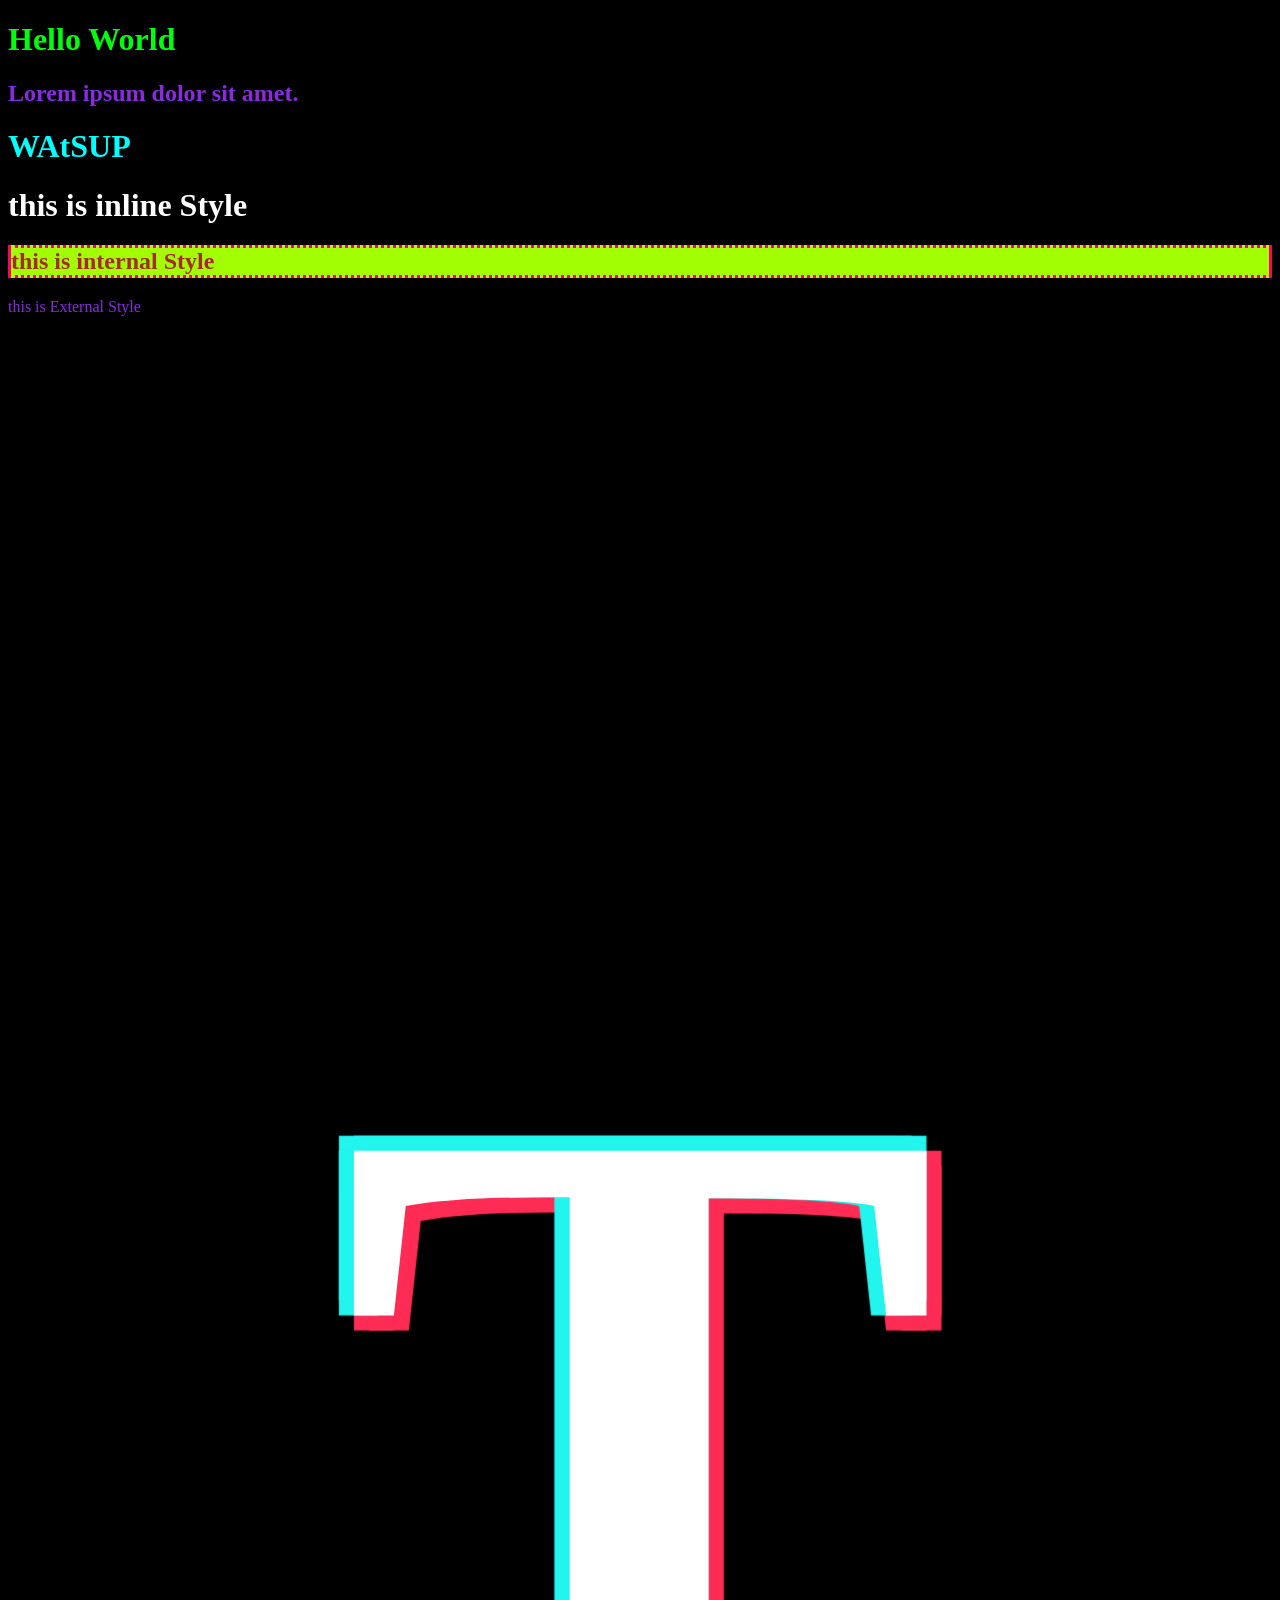
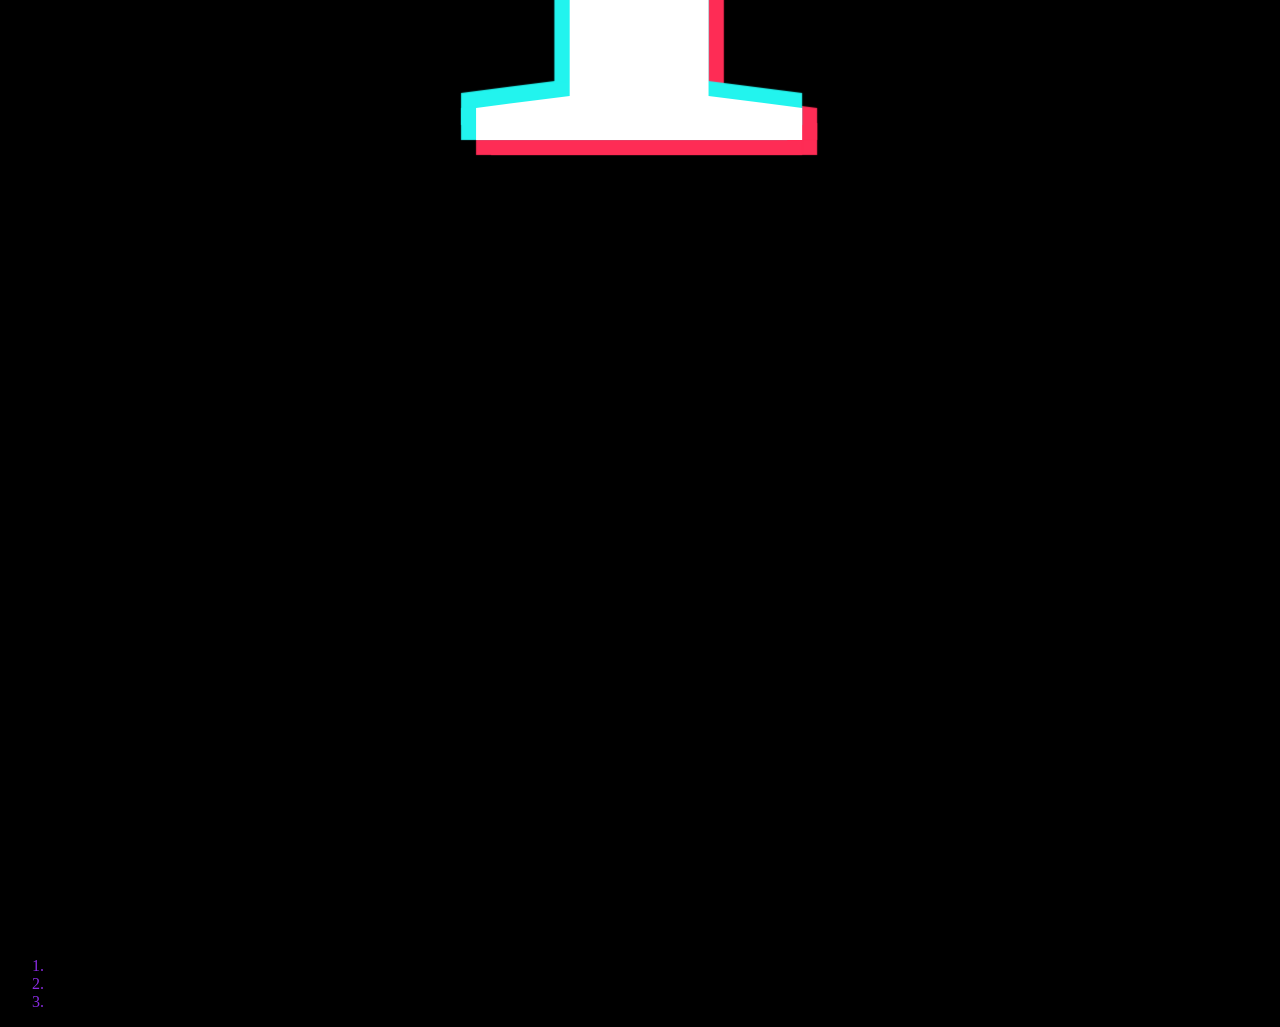
<file: index.html>
<!DOCTYPE html>
<html>
<head>
    <!-- <meta charset='utf-8'> -->
    <!-- <meta http-equiv='X-UA-Compatible' content='IE=edge'> -->
    <title>Page Title</title>
    <!-- <meta name='viewport' content='width=device-width, initial-scale=1'> -->
    <!-- <link rel='stylesheet' type='text/css' href='external.css'> -->
    <style>
    .internal__style{
        border-style:dotted solid ;
        border-color: rgb(255, 0, 106);
        color: brown;
        background-color: rgb(162, 255, 3);
    }
    
    body{
        background-color: black;
    }
    #t{
        
        text-align: center;
        color: white;
        text-shadow: rgb(34, 244, 238) -0px -15px 1px ,rgb(34, 244, 238) -15px 0px 1px ,rgb(34, 244, 238) -15px -15px 1px 
                    ,rgb(254, 44, 85) 15px 0px 1px , rgb(254, 44, 85) 0px 15px 1px, rgb(254, 44, 85) 15px 15px 1px;
        font-size: 900px;

    } 
    </style> 
    <style>
        .Greet{
            color: aqua;
        }


        #G1{
            color: aliceblue;
        }

        h1{

            color:rgb(0, 255, 13);
        }
        
    </style>


</head>
<body style="color:blueviolet">

    <h1 > Hello World</h1>
     
    <h2 >Lorem ipsum dolor sit amet. </h2>


    <h1  class="Greet" id="G2" name=""> WAtSUP</h1>
        <h1 style="color: white; background-color: black;">this is inline Style</h1>
        <h2 class="internal__style">this is internal Style </h2>
        <p>this is External Style</p>

        <h1 id="t">T</h1>

    <ol>
        <li></li>
        <li></li>
        <li></li>
    </ol>


    </body>
</html>
</file>
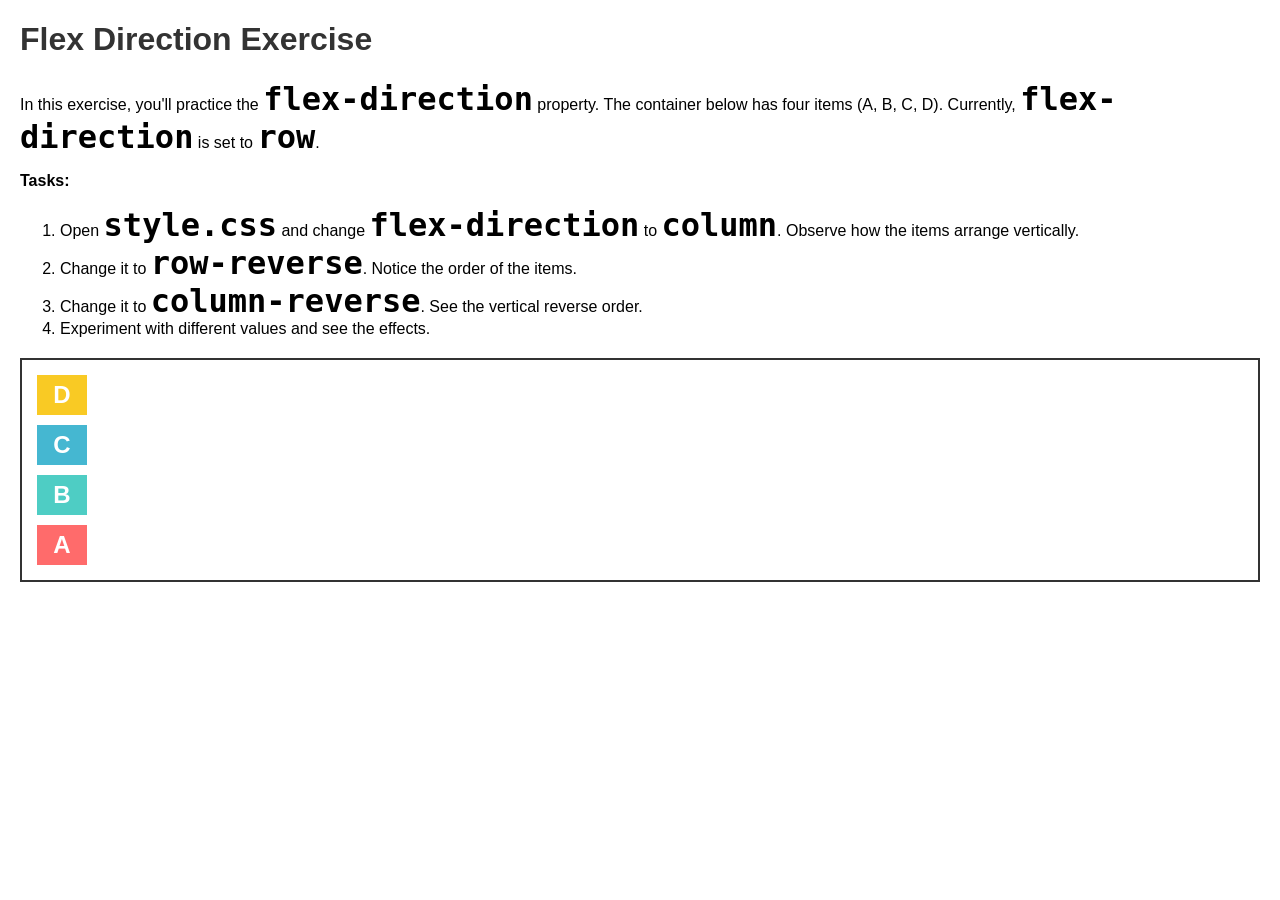
<file: example/01-flex-direction/index.html>
<!doctype html>
<html lang="en">
  <head>
    <meta charset="UTF-8" />
    <meta name="viewport" content="width=device-width, initial-scale=1.0" />
    <title>Flex Direction Practice</title>
    <link rel="stylesheet" href="style.css" />
  </head>
  <body>
    <h1>Flex Direction Exercise</h1>
    <p>In this exercise, you'll practice the <code>flex-direction</code> property. The container below has four items (A, B, C, D). Currently, <code>flex-direction</code> is set to <code>row</code>.</p>
    <p><strong>Tasks:</strong></p>
    <ol>
      <li>Open <code>style.css</code> and change <code>flex-direction</code> to <code>column</code>. Observe how the items arrange vertically.</li>
      <li>Change it to <code>row-reverse</code>. Notice the order of the items.</li>
      <li>Change it to <code>column-reverse</code>. See the vertical reverse order.</li>
      <li>Experiment with different values and see the effects.</li>
    </ol>
    <div class="flex-container">
      <div class="item item-a">A</div>
      <div class="item item-b">B</div>
      <div class="item item-c">C</div>
      <div class="item item-d">D</div>
    </div>
  </body>
</html>
</file>
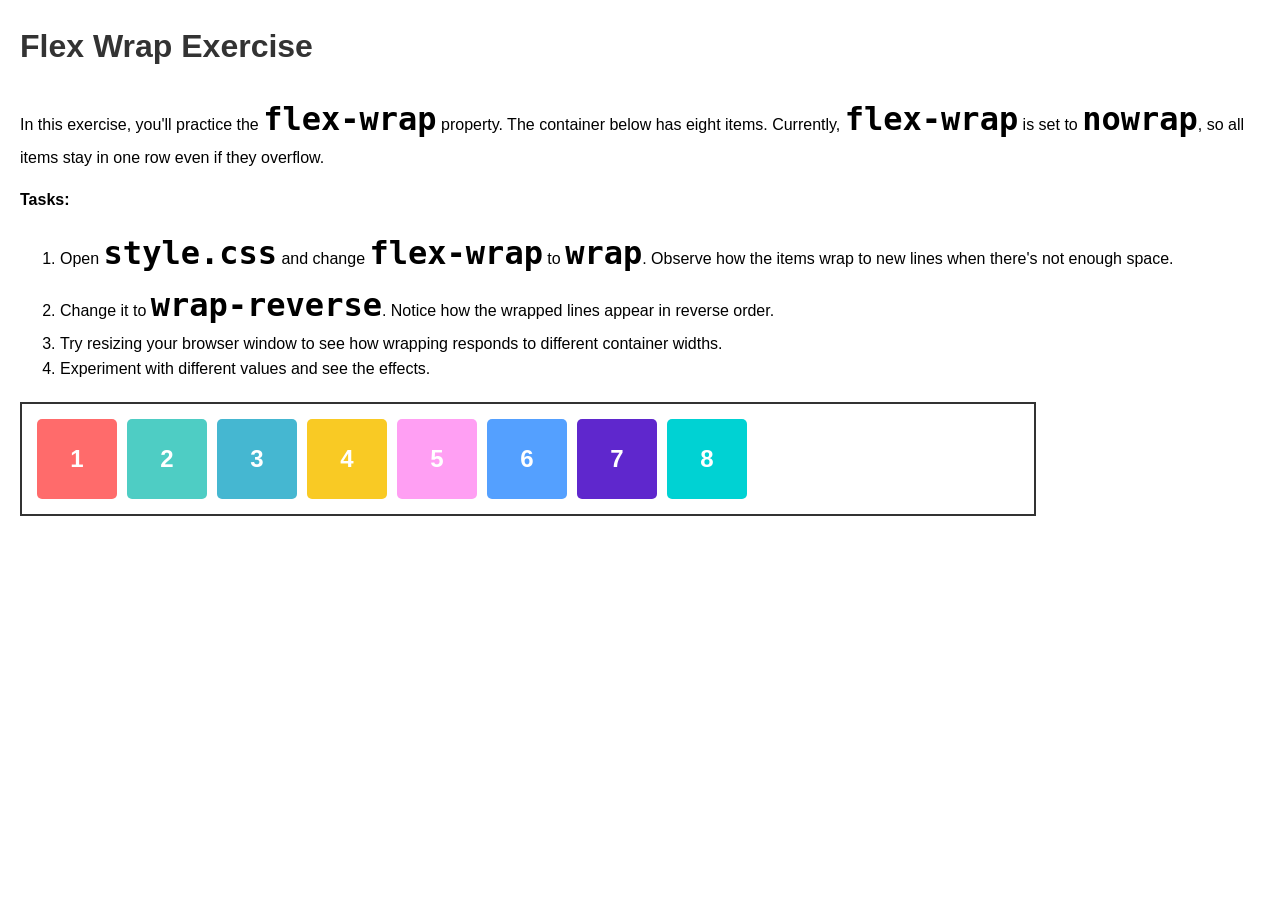
<file: example/02-flex-wrap/index.html>
<!doctype html>
<html lang="en">
  <head>
    <meta charset="UTF-8" />
    <meta name="viewport" content="width=device-width, initial-scale=1.0" />
    <title>Flex Wrap Practice</title>
    <link rel="stylesheet" href="style.css" />
  </head>
  <body>
    <h1>Flex Wrap Exercise</h1>
    <p>In this exercise, you'll practice the <code>flex-wrap</code> property. The container below has eight items. Currently, <code>flex-wrap</code> is set to <code>nowrap</code>, so all items stay in one row even if they overflow.</p>
    <p><strong>Tasks:</strong></p>
    <ol>
      <li>Open <code>style.css</code> and change <code>flex-wrap</code> to <code>wrap</code>. Observe how the items wrap to new lines when there's not enough space.</li>
      <li>Change it to <code>wrap-reverse</code>. Notice how the wrapped lines appear in reverse order.</li>
      <li>Try resizing your browser window to see how wrapping responds to different container widths.</li>
      <li>Experiment with different values and see the effects.</li>
    </ol>
    <div class="flex-container">
      <div class="item item-1">1</div>
      <div class="item item-2">2</div>
      <div class="item item-3">3</div>
      <div class="item item-4">4</div>
      <div class="item item-5">5</div>
      <div class="item item-6">6</div>
      <div class="item item-7">7</div>
      <div class="item item-8">8</div>
    </div>
  </body>
</html>
</file>
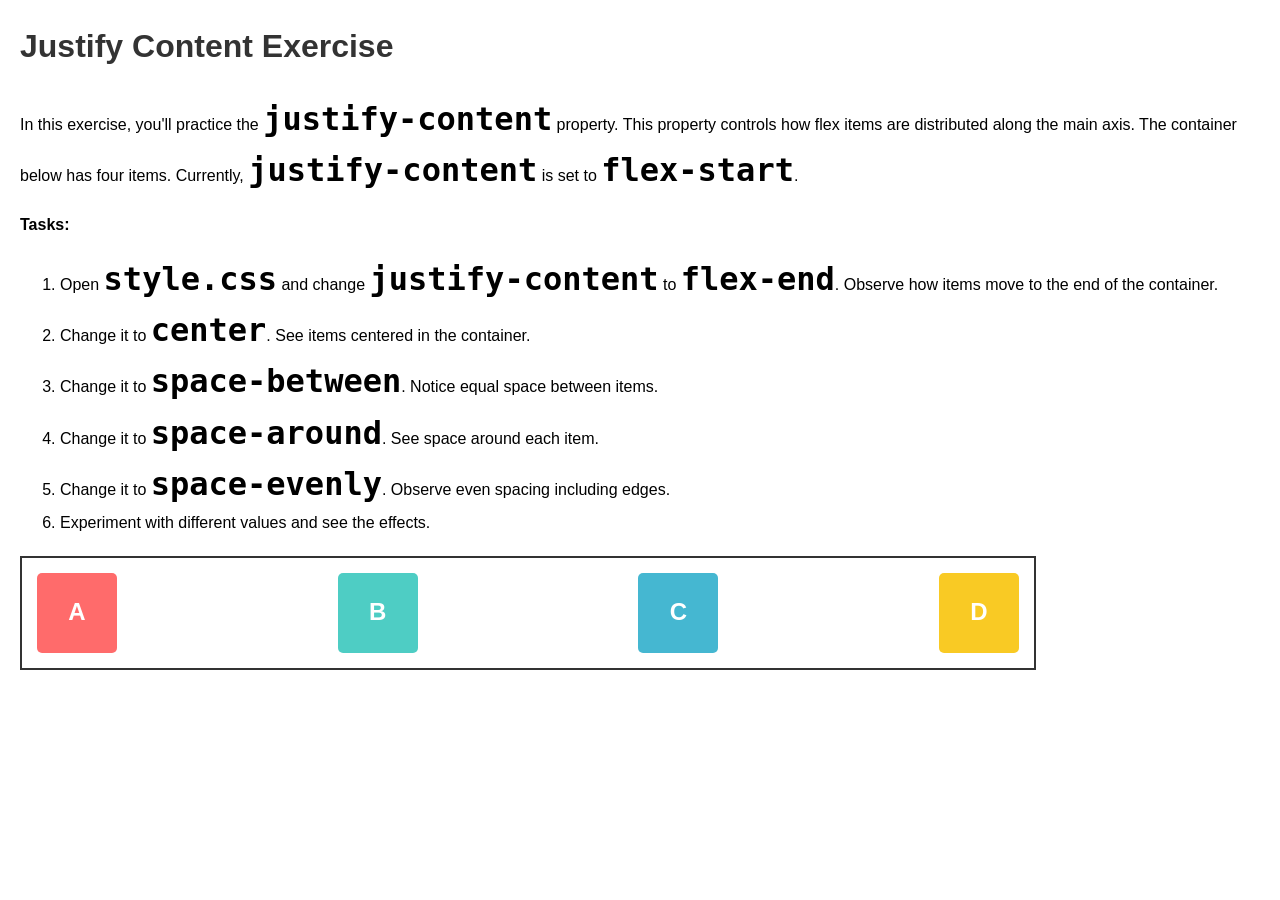
<file: example/03-justify-content/index.html>
<!doctype html>
<html lang="en">
  <head>
    <meta charset="UTF-8" />
    <meta name="viewport" content="width=device-width, initial-scale=1.0" />
    <title>Justify Content Practice</title>
    <link rel="stylesheet" href="style.css" />
  </head>
  <body>
    <h1>Justify Content Exercise</h1>
    <p>
      In this exercise, you'll practice the <code>justify-content</code> property. This property controls how flex items are distributed along the main axis. The container below has four items. Currently, <code>justify-content</code> is set
      to <code>flex-start</code>.
    </p>
    <p><strong>Tasks:</strong></p>
    <ol>
      <li>Open <code>style.css</code> and change <code>justify-content</code> to <code>flex-end</code>. Observe how items move to the end of the container.</li>
      <li>Change it to <code>center</code>. See items centered in the container.</li>
      <li>Change it to <code>space-between</code>. Notice equal space between items.</li>
      <li>Change it to <code>space-around</code>. See space around each item.</li>
      <li>Change it to <code>space-evenly</code>. Observe even spacing including edges.</li>
      <li>Experiment with different values and see the effects.</li>
    </ol>
    <div class="flex-container">
      <div class="item item-1">A</div>
      <div class="item item-2">B</div>
      <div class="item item-3">C</div>
      <div class="item item-4">D</div>
    </div>
  </body>
</html>
</file>
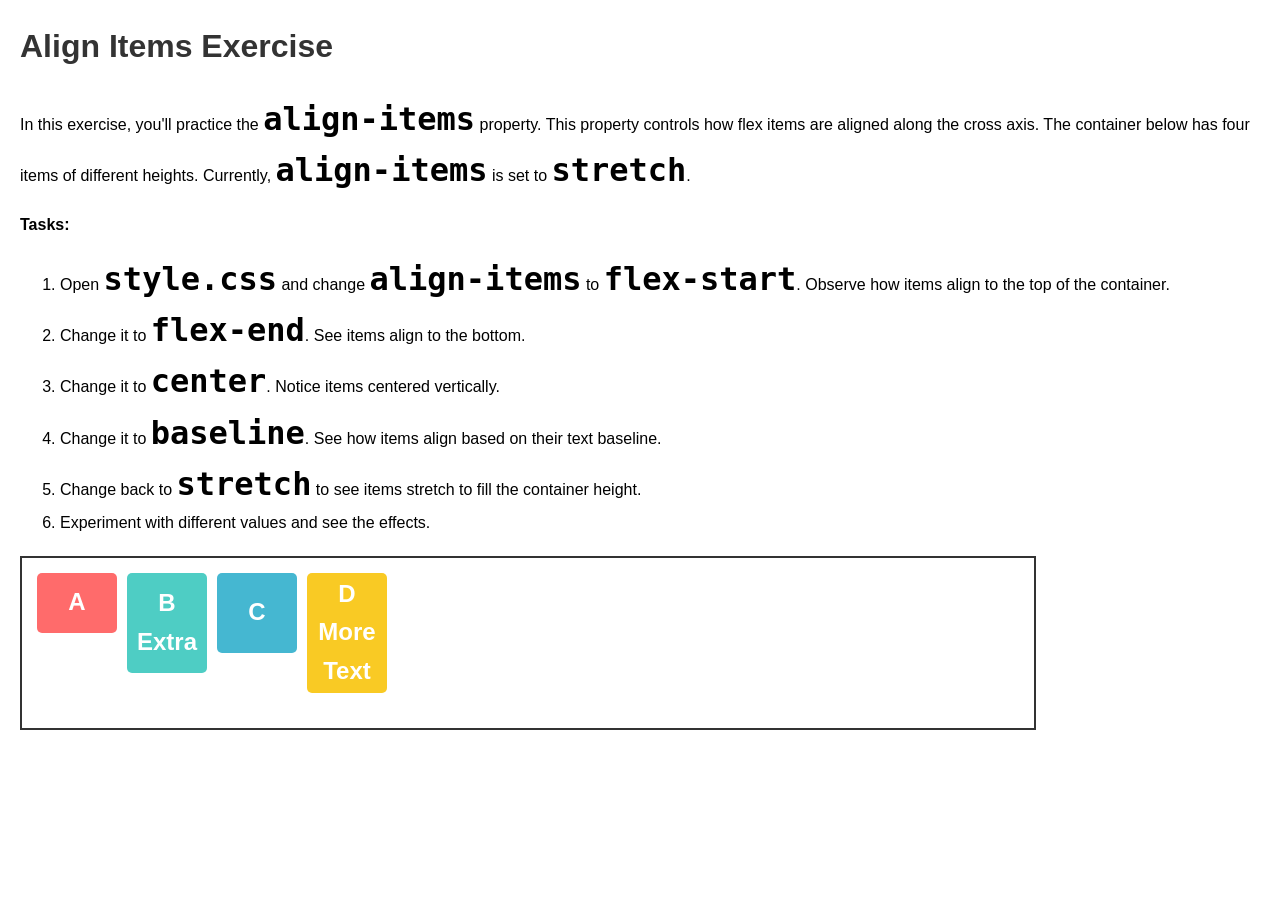
<file: example/04-align-items/index.html>
<!doctype html>
<html lang="en">
  <head>
    <meta charset="UTF-8" />
    <meta name="viewport" content="width=device-width, initial-scale=1.0" />
    <title>Align Items Practice</title>
    <link rel="stylesheet" href="style.css" />
  </head>
  <body>
    <h1>Align Items Exercise</h1>
    <p>
      In this exercise, you'll practice the <code>align-items</code> property. This property controls how flex items are aligned along the cross axis. The container below has four items of different heights. Currently,
      <code>align-items</code> is set to <code>stretch</code>.
    </p>
    <p><strong>Tasks:</strong></p>
    <ol>
      <li>Open <code>style.css</code> and change <code>align-items</code> to <code>flex-start</code>. Observe how items align to the top of the container.</li>
      <li>Change it to <code>flex-end</code>. See items align to the bottom.</li>
      <li>Change it to <code>center</code>. Notice items centered vertically.</li>
      <li>Change it to <code>baseline</code>. See how items align based on their text baseline.</li>
      <li>Change back to <code>stretch</code> to see items stretch to fill the container height.</li>
      <li>Experiment with different values and see the effects.</li>
    </ol>
    <div class="flex-container">
      <div class="item item-1">A</div>
      <div class="item item-2">B<br />Extra</div>
      <div class="item item-3">C</div>
      <div class="item item-4">D<br />More<br />Text</div>
    </div>
  </body>
</html>
</file>
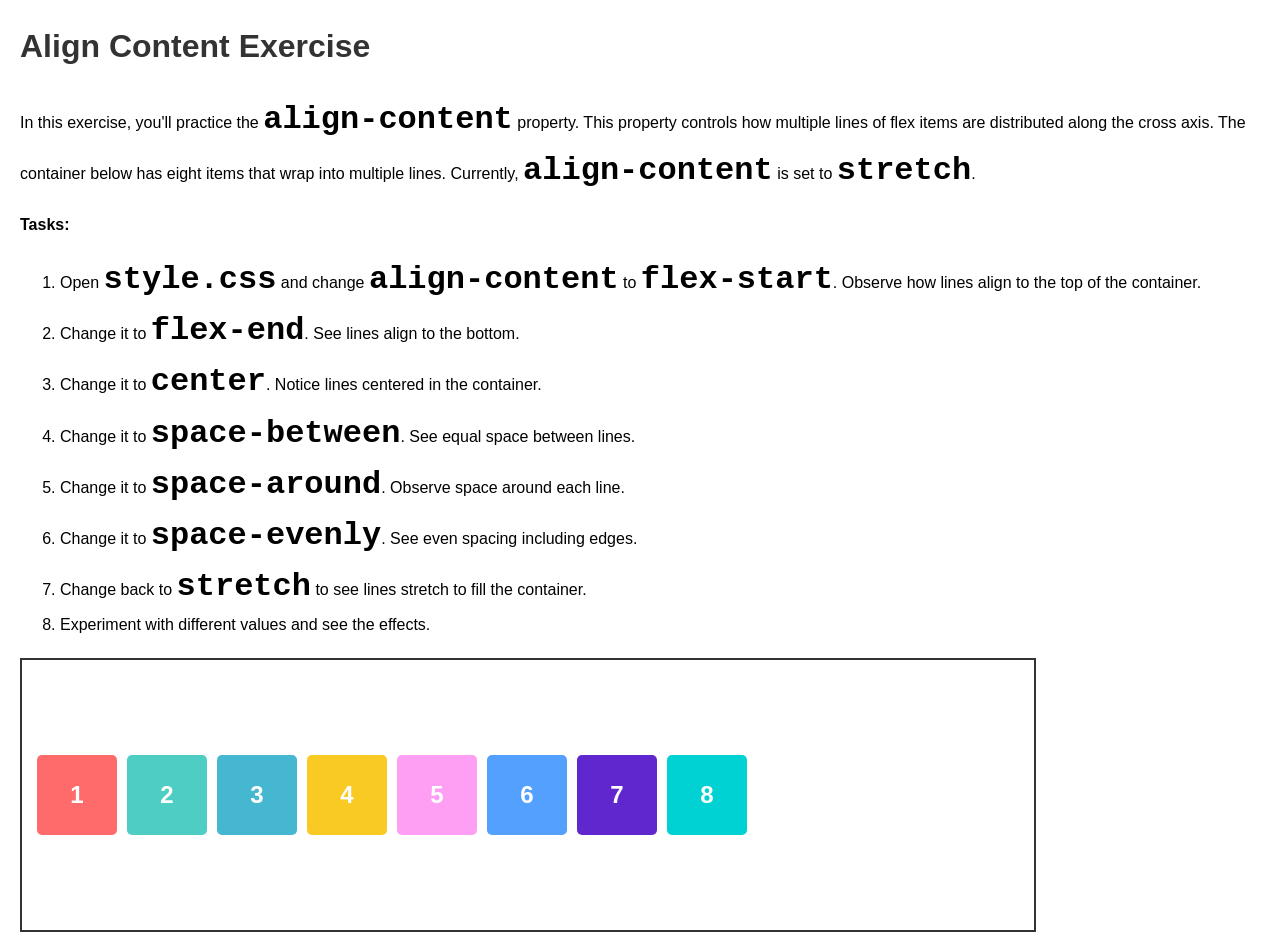
<file: example/05-align-content/index.html>
<!doctype html>
<html lang="en">
  <head>
    <meta charset="UTF-8" />
    <meta name="viewport" content="width=device-width, initial-scale=1.0" />
    <title>Align Content Practice</title>
    <link rel="stylesheet" href="style.css" />
  </head>
  <body>
    <h1>Align Content Exercise</h1>
    <p>
      In this exercise, you'll practice the <code>align-content</code> property. This property controls how multiple lines of flex items are distributed along the cross axis. The container below has eight items that wrap into multiple
      lines. Currently, <code>align-content</code> is set to <code>stretch</code>.
    </p>
    <p><strong>Tasks:</strong></p>
    <ol>
      <li>Open <code>style.css</code> and change <code>align-content</code> to <code>flex-start</code>. Observe how lines align to the top of the container.</li>
      <li>Change it to <code>flex-end</code>. See lines align to the bottom.</li>
      <li>Change it to <code>center</code>. Notice lines centered in the container.</li>
      <li>Change it to <code>space-between</code>. See equal space between lines.</li>
      <li>Change it to <code>space-around</code>. Observe space around each line.</li>
      <li>Change it to <code>space-evenly</code>. See even spacing including edges.</li>
      <li>Change back to <code>stretch</code> to see lines stretch to fill the container.</li>
      <li>Experiment with different values and see the effects.</li>
    </ol>
    <div class="flex-container">
      <div class="item item-1">1</div>
      <div class="item item-2">2</div>
      <div class="item item-3">3</div>
      <div class="item item-4">4</div>
      <div class="item item-5">5</div>
      <div class="item item-6">6</div>
      <div class="item item-7">7</div>
      <div class="item item-8">8</div>
    </div>
  </body>
</html>
</file>
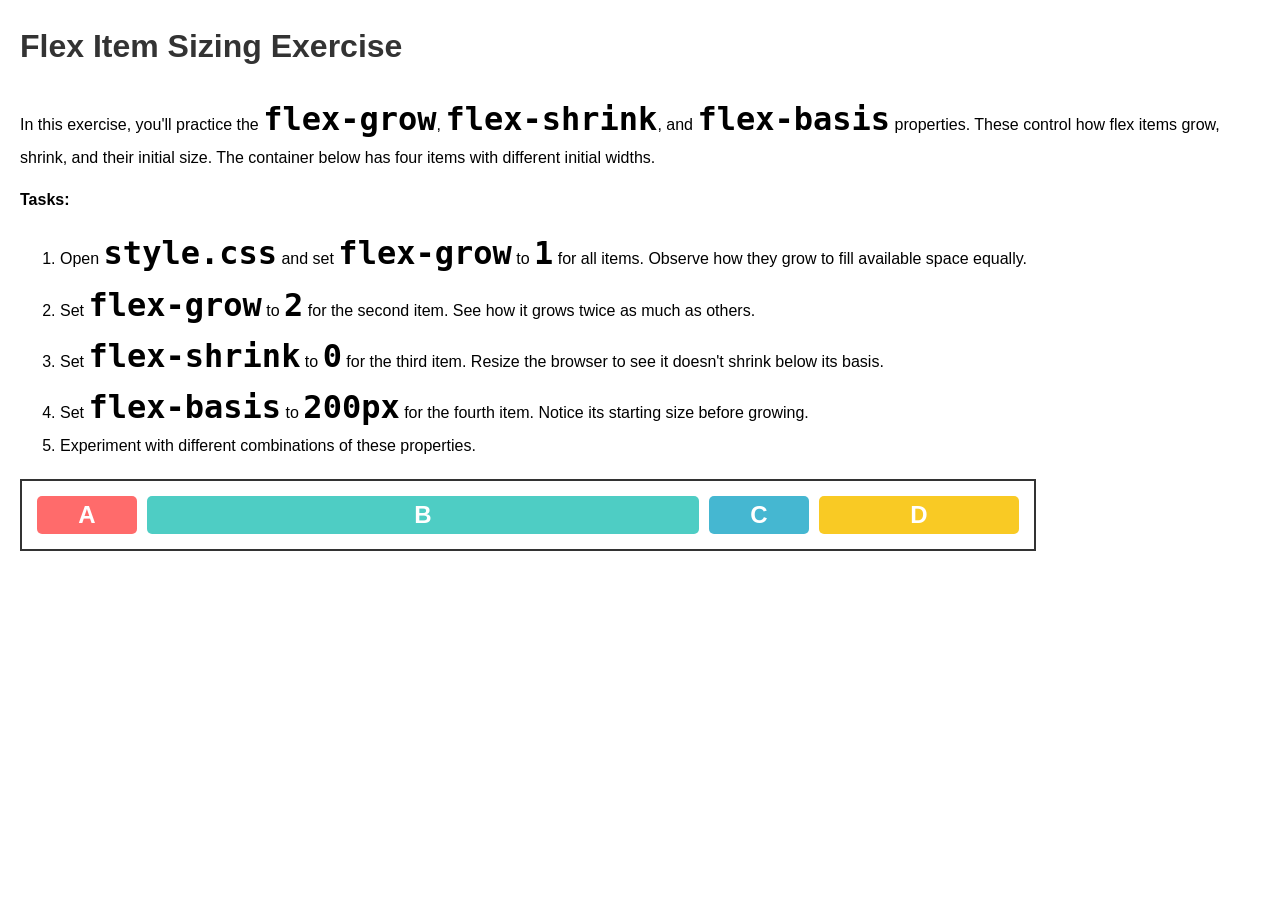
<file: example/07-flex-item-sizing/index.html>
<!doctype html>
<html lang="en">
  <head>
    <meta charset="UTF-8" />
    <meta name="viewport" content="width=device-width, initial-scale=1.0" />
    <title>Flex Item Sizing Practice</title>
    <link rel="stylesheet" href="style.css" />
  </head>
  <body>
    <h1>Flex Item Sizing Exercise</h1>
    <p>
      In this exercise, you'll practice the <code>flex-grow</code>, <code>flex-shrink</code>, and <code>flex-basis</code> properties. These control how flex items grow, shrink, and their initial size. The container below has four items with
      different initial widths.
    </p>
    <p><strong>Tasks:</strong></p>
    <ol>
      <li>Open <code>style.css</code> and set <code>flex-grow</code> to <code>1</code> for all items. Observe how they grow to fill available space equally.</li>
      <li>Set <code>flex-grow</code> to <code>2</code> for the second item. See how it grows twice as much as others.</li>
      <li>Set <code>flex-shrink</code> to <code>0</code> for the third item. Resize the browser to see it doesn't shrink below its basis.</li>
      <li>Set <code>flex-basis</code> to <code>200px</code> for the fourth item. Notice its starting size before growing.</li>
      <li>Experiment with different combinations of these properties.</li>
    </ol>
    <div class="flex-container">
      <div class="item item-1">A</div>
      <div class="item item-2">B</div>
      <div class="item item-3">C</div>
      <div class="item item-4">D</div>
    </div>
  </body>
</html>
</file>
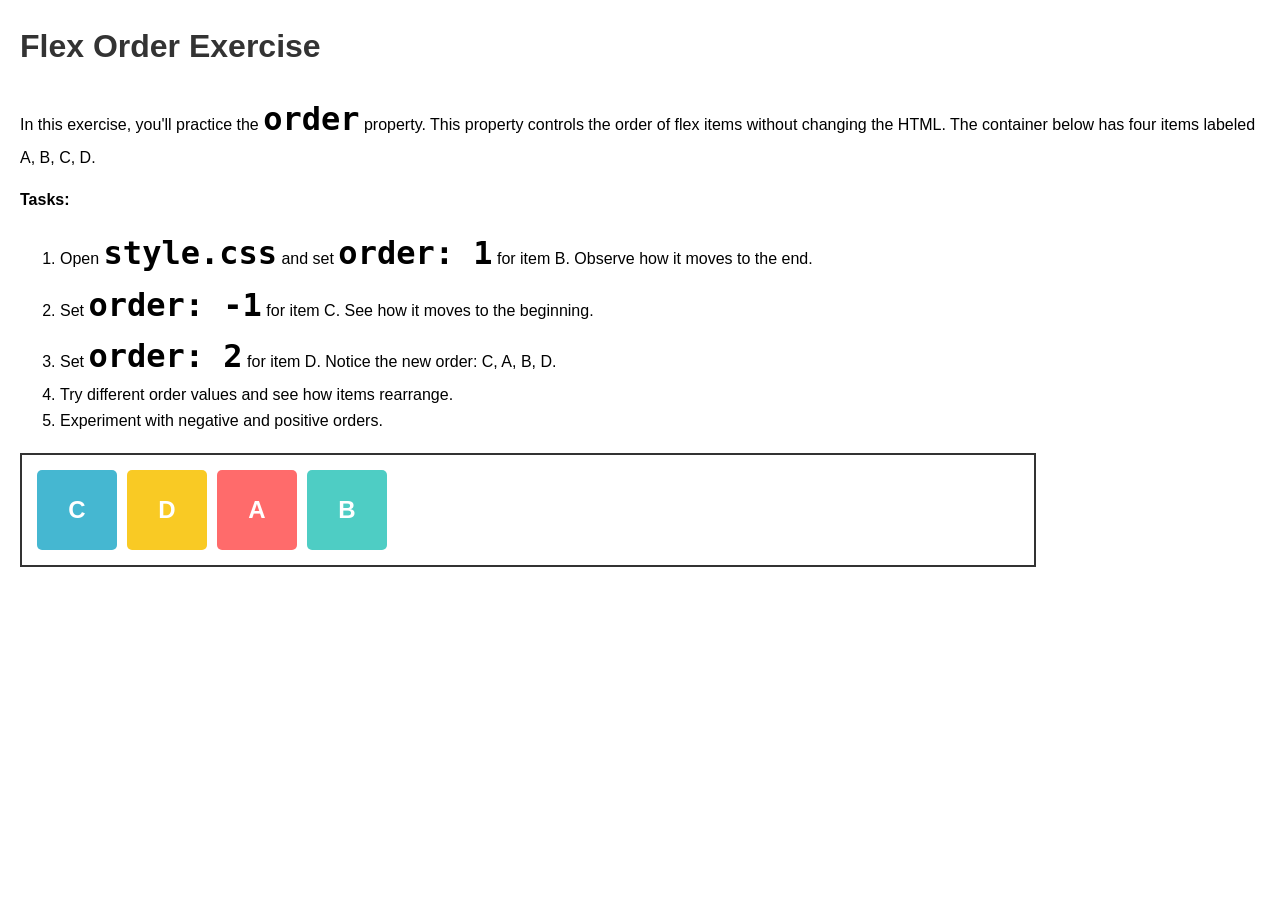
<file: example/08-flex-order/index.html>
<!doctype html>
<html lang="en">
  <head>
    <meta charset="UTF-8" />
    <meta name="viewport" content="width=device-width, initial-scale=1.0" />
    <title>Flex Order Practice</title>
    <link rel="stylesheet" href="style.css" />
  </head>
  <body>
    <h1>Flex Order Exercise</h1>
    <p>In this exercise, you'll practice the <code>order</code> property. This property controls the order of flex items without changing the HTML. The container below has four items labeled A, B, C, D.</p>
    <p><strong>Tasks:</strong></p>
    <ol>
      <li>Open <code>style.css</code> and set <code>order: 1</code> for item B. Observe how it moves to the end.</li>
      <li>Set <code>order: -1</code> for item C. See how it moves to the beginning.</li>
      <li>Set <code>order: 2</code> for item D. Notice the new order: C, A, B, D.</li>
      <li>Try different order values and see how items rearrange.</li>
      <li>Experiment with negative and positive orders.</li>
    </ol>
    <div class="flex-container">
      <div class="item item-a">A</div>
      <div class="item item-b">B</div>
      <div class="item item-c">C</div>
      <div class="item item-d">D</div>
    </div>
  </body>
</html>
</file>
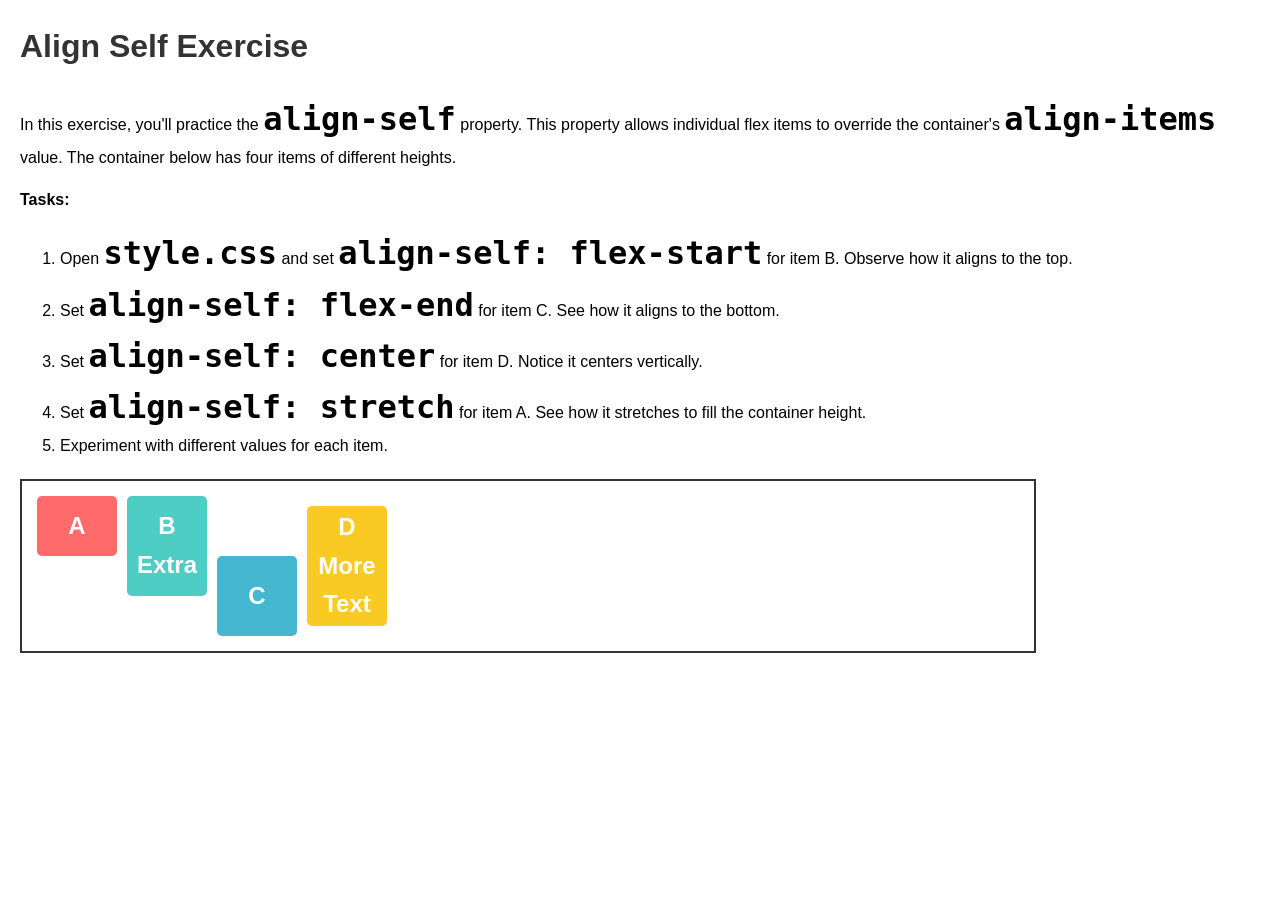
<file: example/09-align-self/index.html>
<!doctype html>
<html lang="en">
  <head>
    <meta charset="UTF-8" />
    <meta name="viewport" content="width=device-width, initial-scale=1.0" />
    <title>Align Self Practice</title>
    <link rel="stylesheet" href="style.css" />
  </head>
  <body>
    <h1>Align Self Exercise</h1>
    <p>
      In this exercise, you'll practice the <code>align-self</code> property. This property allows individual flex items to override the container's <code>align-items</code> value. The container below has four items of different heights.
    </p>
    <p><strong>Tasks:</strong></p>
    <ol>
      <li>Open <code>style.css</code> and set <code>align-self: flex-start</code> for item B. Observe how it aligns to the top.</li>
      <li>Set <code>align-self: flex-end</code> for item C. See how it aligns to the bottom.</li>
      <li>Set <code>align-self: center</code> for item D. Notice it centers vertically.</li>
      <li>Set <code>align-self: stretch</code> for item A. See how it stretches to fill the container height.</li>
      <li>Experiment with different values for each item.</li>
    </ol>
    <div class="flex-container">
      <div class="item item-a">A</div>
      <div class="item item-b">B<br />Extra</div>
      <div class="item item-c">C</div>
      <div class="item item-d">D<br />More<br />Text</div>
    </div>
  </body>
</html>
</file>
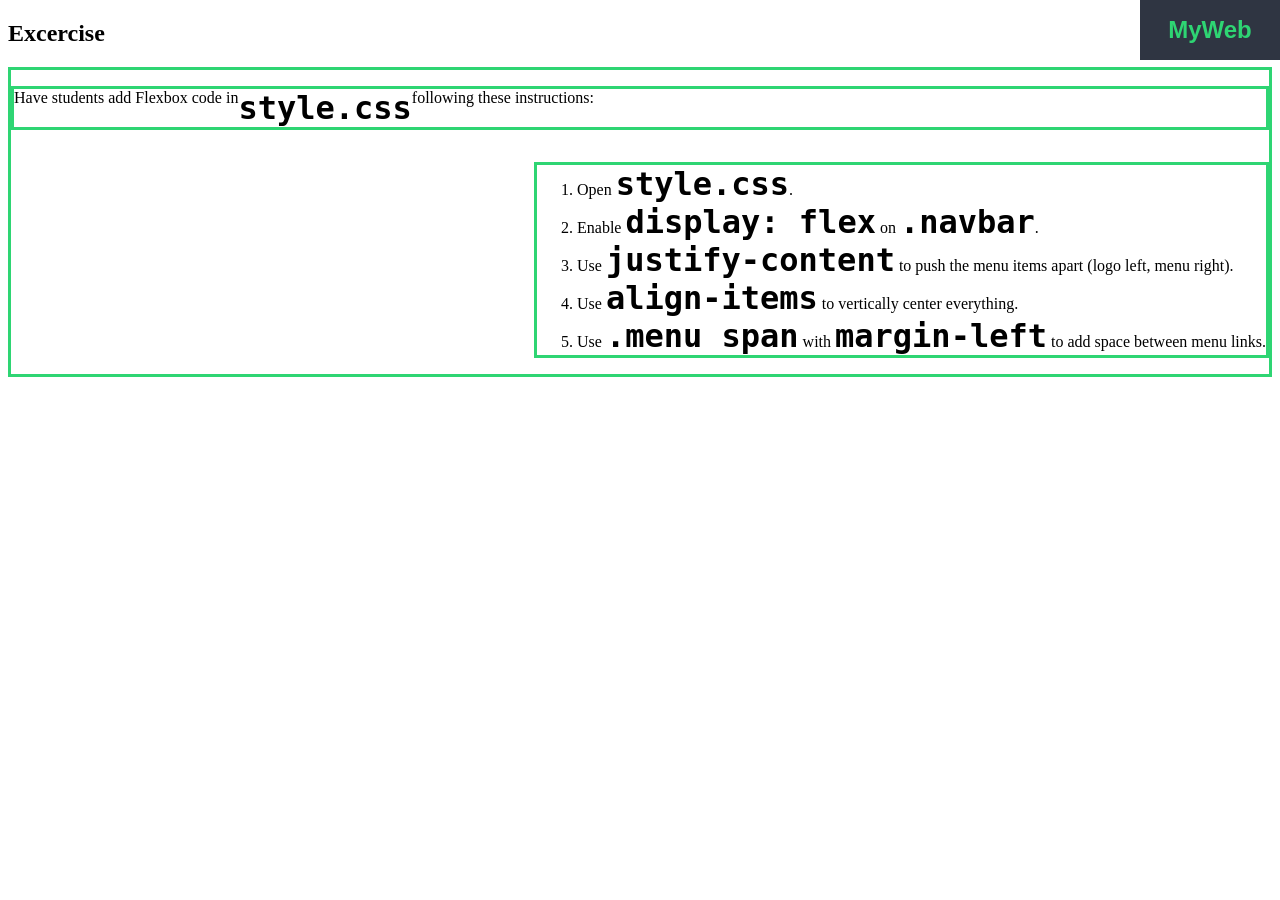
<file: example/10-navbar-flex/index.html>
<!doctype html>
<html lang="th">
  <head>
    <meta charset="UTF-8" />
    <title>Flexbox Ex 2</title>
    <link rel="stylesheet" href="style.css" />
  </head>
  <body>
    <h2>Excercise</h2>
    <div class="navbar">
      <div class="logo">MyWeb</div>
      <div class="menu">
        <span>Home</span>
        <span>About</span>
        <span>Contact</span>
        
      </div>
    </div>

    <div class="instructions">
      <p>Have students add Flexbox code in <code>style.css</code> following these instructions:</p>
      <ol>
        <li>Open <code>style.css</code>.</li>
        <li>Enable <code>display: flex</code> on <code>.navbar</code>.</li>
        <li>Use <code>justify-content</code> to push the menu items apart (logo left, menu right).</li>
        <li>Use <code>align-items</code> to vertically center everything.</li>
        <li>Use <code>.menu span</code> with <code>margin-left</code> to add space between menu links.</li>
      </ol>
    </div>
    <div class="textbox">
      <div class="animation">
    
      Lorem ipsum dolor sit amet, consectetur adipisicing elit. Porro eveniet eos quae, harum sunt consequatur incidunt debitis vero repudiandae cum non commodi? Et aperiam modi ea quia veritatis, eaque repellendus.

      </div>
    </div>
  </body>
</html>
</file>
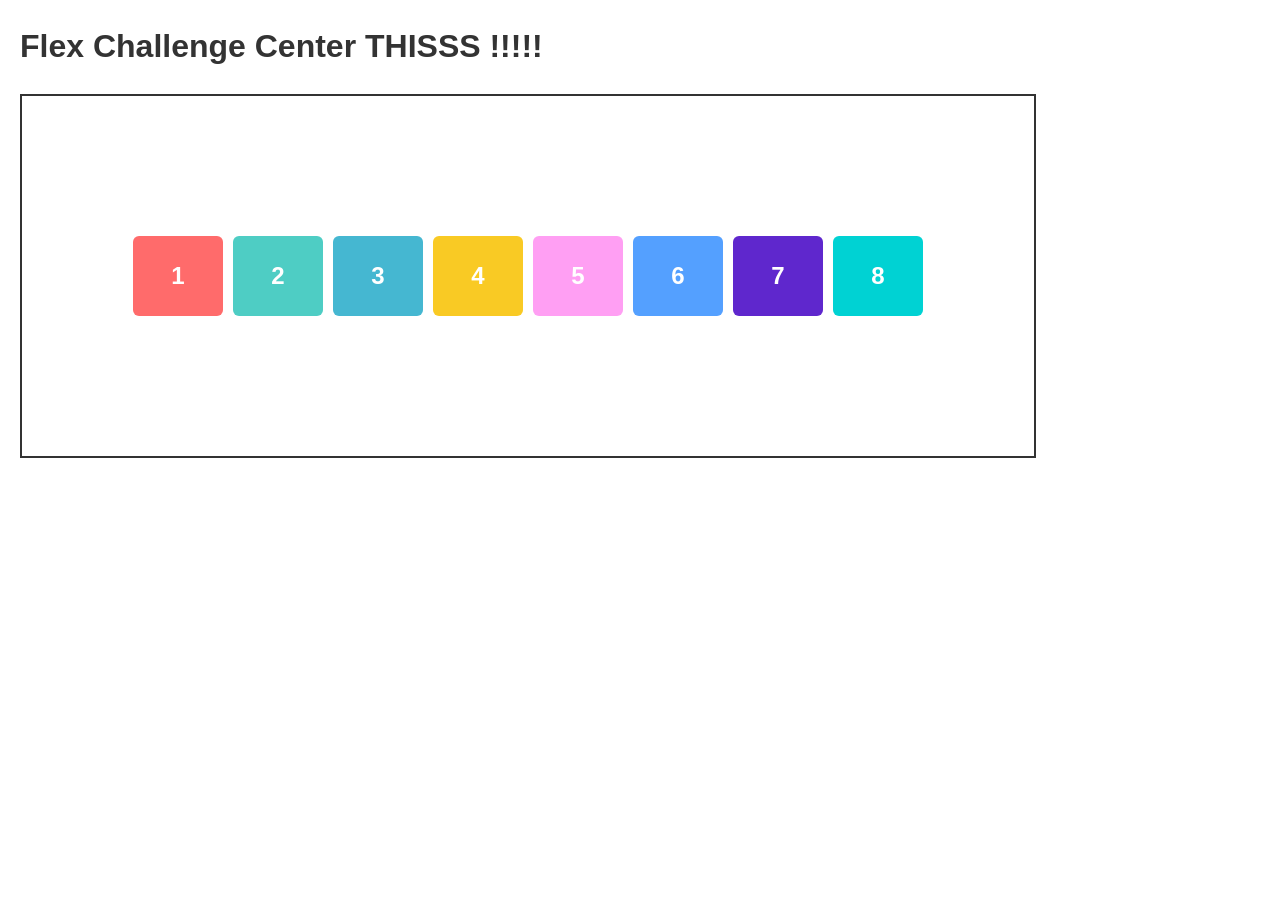
<file: example/06-flex-challenge/quiz/index.html>
<!doctype html>
<html lang="en">
  <head>
    <meta charset="UTF-8" />
    <meta name="viewport" content="width=device-width, initial-scale=1.0" />
    <title>Flex Challenge Quiz Mode</title>
    <link rel="stylesheet" href="style.css" />
  </head>
  <body>
    <h1>Flex Challenge Center THISSS !!!!!</h1>

    <div class="flex-container">
      <div class="item item-1">1</div>
      <div class="item item-2">2</div>
      <div class="item item-3">3</div>
      <div class="item item-4">4</div>
      <div class="item item-5">5</div>
      <div class="item item-6">6</div>
      <div class="item item-7">7</div>
      <div class="item item-8">8</div>
    </div>
  </body>
</html>
</file>
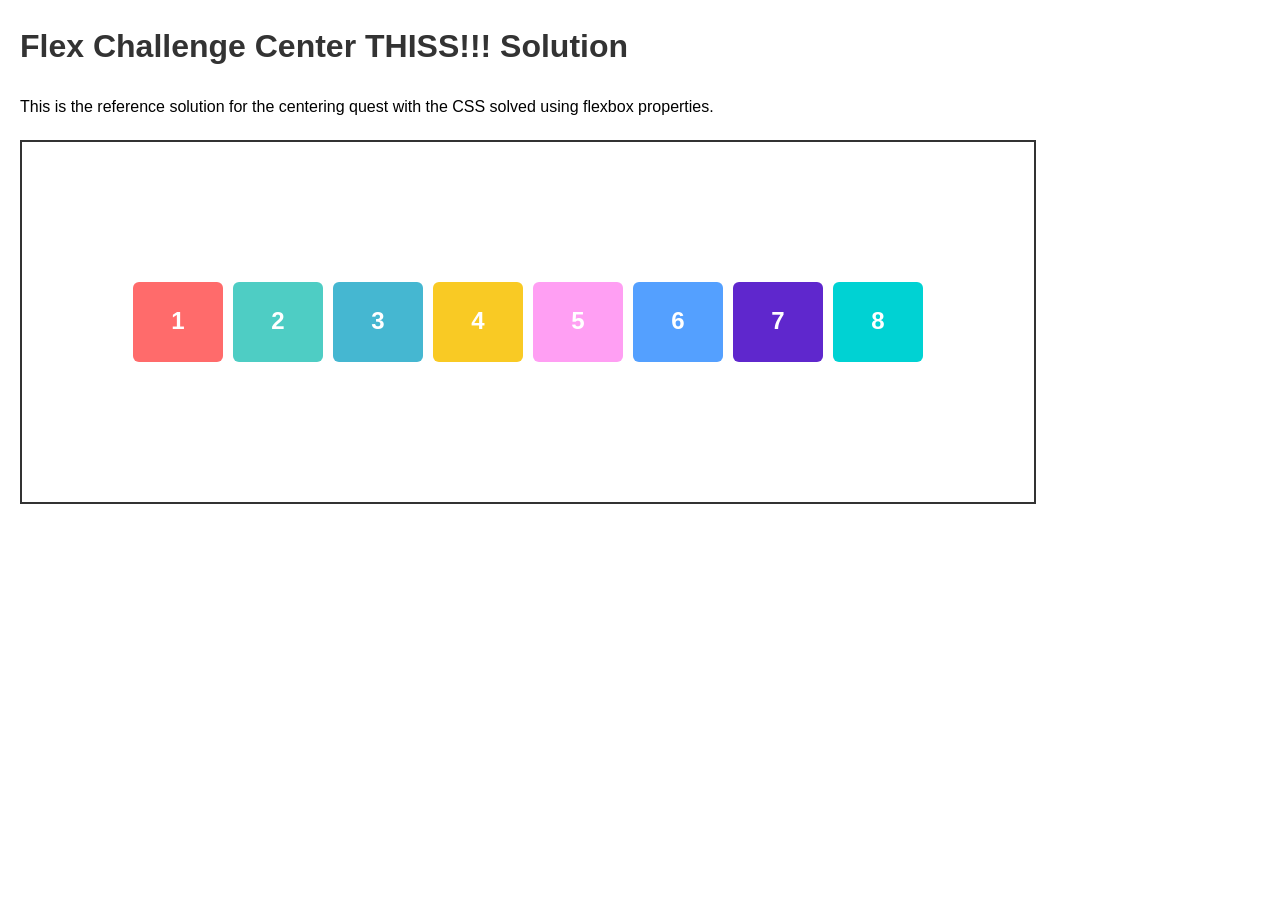
<file: example/06-flex-challenge/solution/index.html>
<!doctype html>
<html lang="en">
  <head>
    <meta charset="UTF-8" />
    <meta name="viewport" content="width=device-width, initial-scale=1.0" />
    <title>Flex Challenge Solution</title>
    <link rel="stylesheet" href="style.css" />
  </head>
  <body>
    <h1>Flex Challenge Center THISS!!! Solution</h1>
    <p>This is the reference solution for the centering quest with the CSS solved using flexbox properties.</p>
    <div class="flex-container">
      <div class="item item-1">1</div>
      <div class="item item-2">2</div>
      <div class="item item-3">3</div>
      <div class="item item-4">4</div>
      <div class="item item-5">5</div>
      <div class="item item-6">6</div>
      <div class="item item-7">7</div>
      <div class="item item-8">8</div>
    </div>
  </body>
</html>
</file>
<file: external.css>
p{
        color: red;
        background-color: aquamarine;
        text-align: center;
        text-shadow:1px 1px rgb(0, 0, 0);
    }
</file>
<file: example/01-flex-direction/style.css>
body {
  font-family: Arial, sans-serif;
  margin: 20px;
}

code {
  font-weight: bold;
  font-size: 2rem;
}

h1 {
  color: #333;
}

.flex-container {
  display: flex;
  flex-direction:column-reverse; /*change tihs line kub */
  border: 2px solid #333;
  padding: 10px;
  margin-top: 20px;
  height: 200px;
}

.item {
  width: 50px;
  height: 50px;
  display: flex;
  justify-content: center;
  align-items: center;
  font-size: 24px;
  font-weight: bold;
  color: white;
  margin: 5px;
}

.item-a {
  background-color: #ff6b6b;
}

.item-b {
  background-color: #4ecdc4;
}

.item-c {
  background-color: #45b7d1;
}

.item-d {
  background-color: #f9ca24;
}
</file>
<file: example/02-flex-wrap/style.css>
body {
  font-family: Arial, sans-serif;
  margin: 20px;
  line-height: 1.6;
}
code {
  font-weight: bold;
  font-size: 2rem;
}
h1 {
  color: #333;
}

.flex-container {
  display: flex;
  flex-wrap: wrap-reverse;
  border: 2px solid #333;
  padding: 10px;
  margin-top: 20px;
  width: 80%;
}

.item {
  width: 80px;
  height: 80px;
  display: flex;
  justify-content: center;
  align-items: center;
  font-size: 24px;
  font-weight: bold;
  color: white;
  margin: 5px;
  border-radius: 5px;
}

.item-1 {
  background-color: #ff6b6b;
}
.item-2 {
  background-color: #4ecdc4;
}
.item-3 {
  background-color: #45b7d1;
}
.item-4 {
  background-color: #f9ca24;
}
.item-5 {
  background-color: #ff9ff3;
}
.item-6 {
  background-color: #54a0ff;
}
.item-7 {
  background-color: #5f27cd;
}
.item-8 {
  background-color: #00d2d3;
}
</file>
<file: example/03-justify-content/style.css>
body {
  font-family: Arial, sans-serif;
  margin: 20px;
  line-height: 1.6;
}
code {
  font-weight: bold;
  font-size: 2rem;
}
h1 {
  color: #333;
}

.flex-container {
  display: flex;
  justify-content: space-between;
  border: 2px solid #333;
  padding: 10px;
  margin-top: 20px;
  width: 80%;
}

.item {
  width: 80px;
  height: 80px;
  display: flex;
  justify-content: center;
  align-items: center;
  font-size: 24px;
  font-weight: bold;
  color: white;
  margin: 5px;
  border-radius: 5px;
}

.item-1 {
  background-color: #ff6b6b;
}
.item-2 {
  background-color: #4ecdc4;
}
.item-3 {
  background-color: #45b7d1;
}
.item-4 {
  background-color: #f9ca24;
}
</file>
<file: example/04-align-items/style.css>
body {
  font-family: Arial, sans-serif;
  margin: 20px;
  line-height: 1.6;
}
code {
  font-weight: bold;
  font-size: 2rem;
}
h1 {
  color: #333;
}

.flex-container {
  display: flex;
  align-items:stretch;
  border: 2px solid #333;
  padding: 10px;
  margin-top: 20px;
  width: 80%;
  height: 150px;
}

.item {
  width: 80px;
  display: flex;
  justify-content: center;
  align-items: center;
  font-size: 24px;
  font-weight: bold;
  color: white;
  margin: 5px;
  border-radius: 5px;
  text-align: center;
}

.item-1 {
  background-color: #ff6b6b;
  height: 60px;
}
.item-2 {
  background-color: #4ecdc4;
  height: 100px;
}
.item-3 {
  background-color: #45b7d1;
  height: 80px;
}
.item-4 {
  background-color: #f9ca24;
  height: 120px;
}
</file>
<file: example/05-align-content/style.css>
body {
  font-family: Arial, sans-serif;
  margin: 20px;
  line-height: 1.6;
}
code {
  font-weight: bold;
  font-size: 2rem;
}
h1 {
  color: #333;
}

.flex-container {
  display: flex;
  flex-wrap: wrap;
  align-content: space-around;
  border: 2px solid #333;
  padding: 10px;
  margin-top: 20px;
  width: 80%;
  height: 250px;
}

.item {
  width: 80px;
  height: 80px;
  display: flex;
  justify-content: center;
  align-items: center;
  font-size: 24px;
  font-weight: bold;
  color: white;
  margin: 5px;
  border-radius: 5px;
}

.item-1 {
  background-color: #ff6b6b;
}
.item-2 {
  background-color: #4ecdc4;
}
.item-3 {
  background-color: #45b7d1;
}
.item-4 {
  background-color: #f9ca24;
}
.item-5 {
  background-color: #ff9ff3;
}
.item-6 {
  background-color: #54a0ff;
}
.item-7 {
  background-color: #5f27cd;
}
.item-8 {
  background-color: #00d2d3;
}
</file>
<file: example/07-flex-item-sizing/style.css>
body {
  font-family: Arial, sans-serif;
  margin: 20px;
  line-height: 1.6;
}
code {
  font-weight: bold;
  font-size: 2rem;
}
h1 {
  color: #333;
}

.flex-container {
  display: flex;
  border: 2px solid #333;
  padding: 10px;
  margin-top: 20px;
  width: 80%;
}

.item {
  flex-grow:1;
  display: flex;
  justify-content: center;
  align-items: center;
  font-size: 24px;
  font-weight: bold;
  color: white;
  margin: 5px;
  border-radius: 5px;
  flex-grow: 0;
  flex-shrink: 1;
  flex-basis: 100px;
}

.item-1 {
  background-color: #ff6b6b;
}
.item-2 {
  flex-grow: 2;
  background-color: #4ecdc4;
}
.item-3 {
  flex-shrink: 0;
  background-color: #45b7d1;
}
.item-4 {
  flex-basis: 200px;
  background-color: #f9ca24;
}
</file>
<file: example/08-flex-order/style.css>
body {
  font-family: Arial, sans-serif;
  margin: 20px;
  line-height: 1.6;
}
code {
  font-weight: bold;
  font-size: 2rem;
}
h1 {
  color: #333;
}

.flex-container {
  display: flex;
  border: 2px solid #333;
  padding: 10px;
  margin-top: 20px;
  width: 80%;
}

.item {
  width: 80px;
  height: 80px;
  display: flex;
  justify-content: center;
  align-items: center;
  font-size: 24px;
  font-weight: bold;
  color: white;
  margin: 5px;
  border-radius: 5px;
  order: 3;
}

.item-a {
  background-color: #ff6b6b;
}
.item-b {
  background-color: #4ecdc4;
}
.item-c {
  order:-1;
  background-color: #45b7d1;
}
.item-d {
  order:2;
  background-color: #f9ca24;
}
</file>
<file: example/09-align-self/style.css>
body {
  font-family: Arial, sans-serif;
  margin: 20px;
  line-height: 1.6;
}
code {
  font-weight: bold;
  font-size: 2rem;
}
h1 {
  color: #333;
}

.flex-container {
  display: flex;
  align-items: stretch;
  border: 2px solid #333;
  padding: 10px;
  margin-top: 20px;
  width: 80%;
  height: 150px;
}

.item {
  width: 80px;
  display: flex;
  justify-content: center;
  align-items: center;
  font-size: 24px;
  font-weight: bold;
  color: white;
  margin: 5px;
  border-radius: 5px;
  text-align: center;
  align-self: auto;
}

.item-a {
  background-color: #ff6b6b;
  height: 60px;
  align-self: stretch;
}
.item-b {
  align-self: flex-start;
  background-color: #4ecdc4;
  height: 100px;
}
.item-c {
  align-self: flex-end;
  background-color: #45b7d1;
  height: 80px;
}
.item-d {
  align-self: center;
  background-color: #f9ca24;
  height: 120px;
}
</file>
<file: example/10-navbar-flex/style.css>
.navbar {
  display: flex;
  height: 40px;
  width:100px;
  position: fixed;
  flex-direction: column;
  top:0;
  right:0;
  justify-content: center;
  align-items: center;
  background-color: #2f3542;
  padding: 10px 20px;
}

.instructions{
  display: flex;
  flex-direction: column;
  justify-items: center;

  align-items: flex-start;
  border: #2ed573 solid;
}
.instructions p{
    display: flex;
      flex-direction: row;
      justify-items: center;
  align-self: stretch;
  border: #2ed573 solid;

}
.instructions ol{
  align-self: flex-end;
  border: #2ed573 solid;
}


.logo {
  color: #2ed573;
  font-size: 24px;
  font-weight: bold;
  font-family: sans-serif;
}

.navbar:hover{
  height: max-content;
}
 .navbar:hover .menu{
   
    display: flex;
  }
.menu{
 
    display: none;
    flex-direction: column;
    align-items: center;
    color: white;
    background-color: #2f3542;
    font-family: sans-serif;

}
.menu span {
/* padding: 0 auto; */
width:  100px;
  display: flex;
    flex-direction: column;
align-items: flex-start;
}
.menu span:hover {
  display: flex;
  flex-direction: column;
  align-items: center;
  border: #2ed573 dotted;

}
.textbox{ width: 100%; /* Or a specific fixed width */
  overflow: hidden; /* Hides the text outside the container */
  white-space: nowrap; /* Keeps text on a single line */
  box-sizing: border-box;
}
.animation{
  /* width: px; */
  height: 20px;
   display: inline-block; /* Allows the content to exceed container width */
  padding-left: 100%; /* Starts the text off-screen to the right */
  animation: scrollText 15s linear infinite;

}

@keyframes scrollText {
  from {
    transform: translateX(0); /* Start position */
  }
  to {
    /* Moves the content to the left. Adjust percentage based on duplication method */
    transform: translateX(-100%); 
  }}
code {
  font-size: 2rem;
  font-weight: bold;
}
</file>
<file: example/06-flex-challenge/quiz/style.css>
body {
  font-family: Arial, sans-serif;
  margin: 20px;
  line-height: 1.6;
}
code {
  font-weight: bold;
  font-size: 1.1rem;
}
h1 {
  color: #333;
}

.flex-container {
  display: flex;
  justify-content: center;
  flex-wrap: wrap;
  align-content: space-around;
  align-items: center;
  border: 2px solid #333;
  padding: 10px;
  margin-top: 20px;
  width: 80%;
  height: 340px;
  min-height: 340px;
}

.item {
  width: 90px;
  height: 80px;
  display: flex;
  justify-content: center;
  align-items: center;
  font-size: 24px;
  font-weight: bold;
  color: white;
  margin: 5px;
  border-radius: 6px;
}

.item-1 {
  background-color: #ff6b6b;
}
.item-2 {
  background-color: #4ecdc4;
}
.item-3 {
  background-color: #45b7d1;
}
.item-4 {
  background-color: #f9ca24;
}
.item-5 {
  background-color: #ff9ff3;
}
.item-6 {
  background-color: #54a0ff;
}
.item-7 {
  background-color: #5f27cd;
}
.item-8 {
  background-color: #00d2d3;
}
</file>
<file: example/06-flex-challenge/solution/style.css>
body {
  font-family: Arial, sans-serif;
  margin: 20px;
  line-height: 1.6;
}
code {
  font-weight: bold;
  font-size: 1.1rem;
}
h1 {
  color: #333;
}

.flex-container {
  display: flex;
  flex-wrap: wrap;
  justify-content: center;
  align-items: center;
  align-content: center;
  border: 2px solid #333;
  padding: 10px;
  margin-top: 20px;
  width: 80%;
  height: 340px;
  min-height: 340px;
}

.item {
  width: 90px;
  height: 80px;
  display: flex;
  justify-content: center;
  align-items: center;
  font-size: 24px;
  font-weight: bold;
  color: white;
  margin: 5px;
  border-radius: 6px;
}

.item-1 {
  background-color: #ff6b6b;
}
.item-2 {
  background-color: #4ecdc4;
}
.item-3 {
  background-color: #45b7d1;
}
.item-4 {
  background-color: #f9ca24;
}
.item-5 {
  background-color: #ff9ff3;
}
.item-6 {
  background-color: #54a0ff;
}
.item-7 {
  background-color: #5f27cd;
}
.item-8 {
  background-color: #00d2d3;
}
</file>
